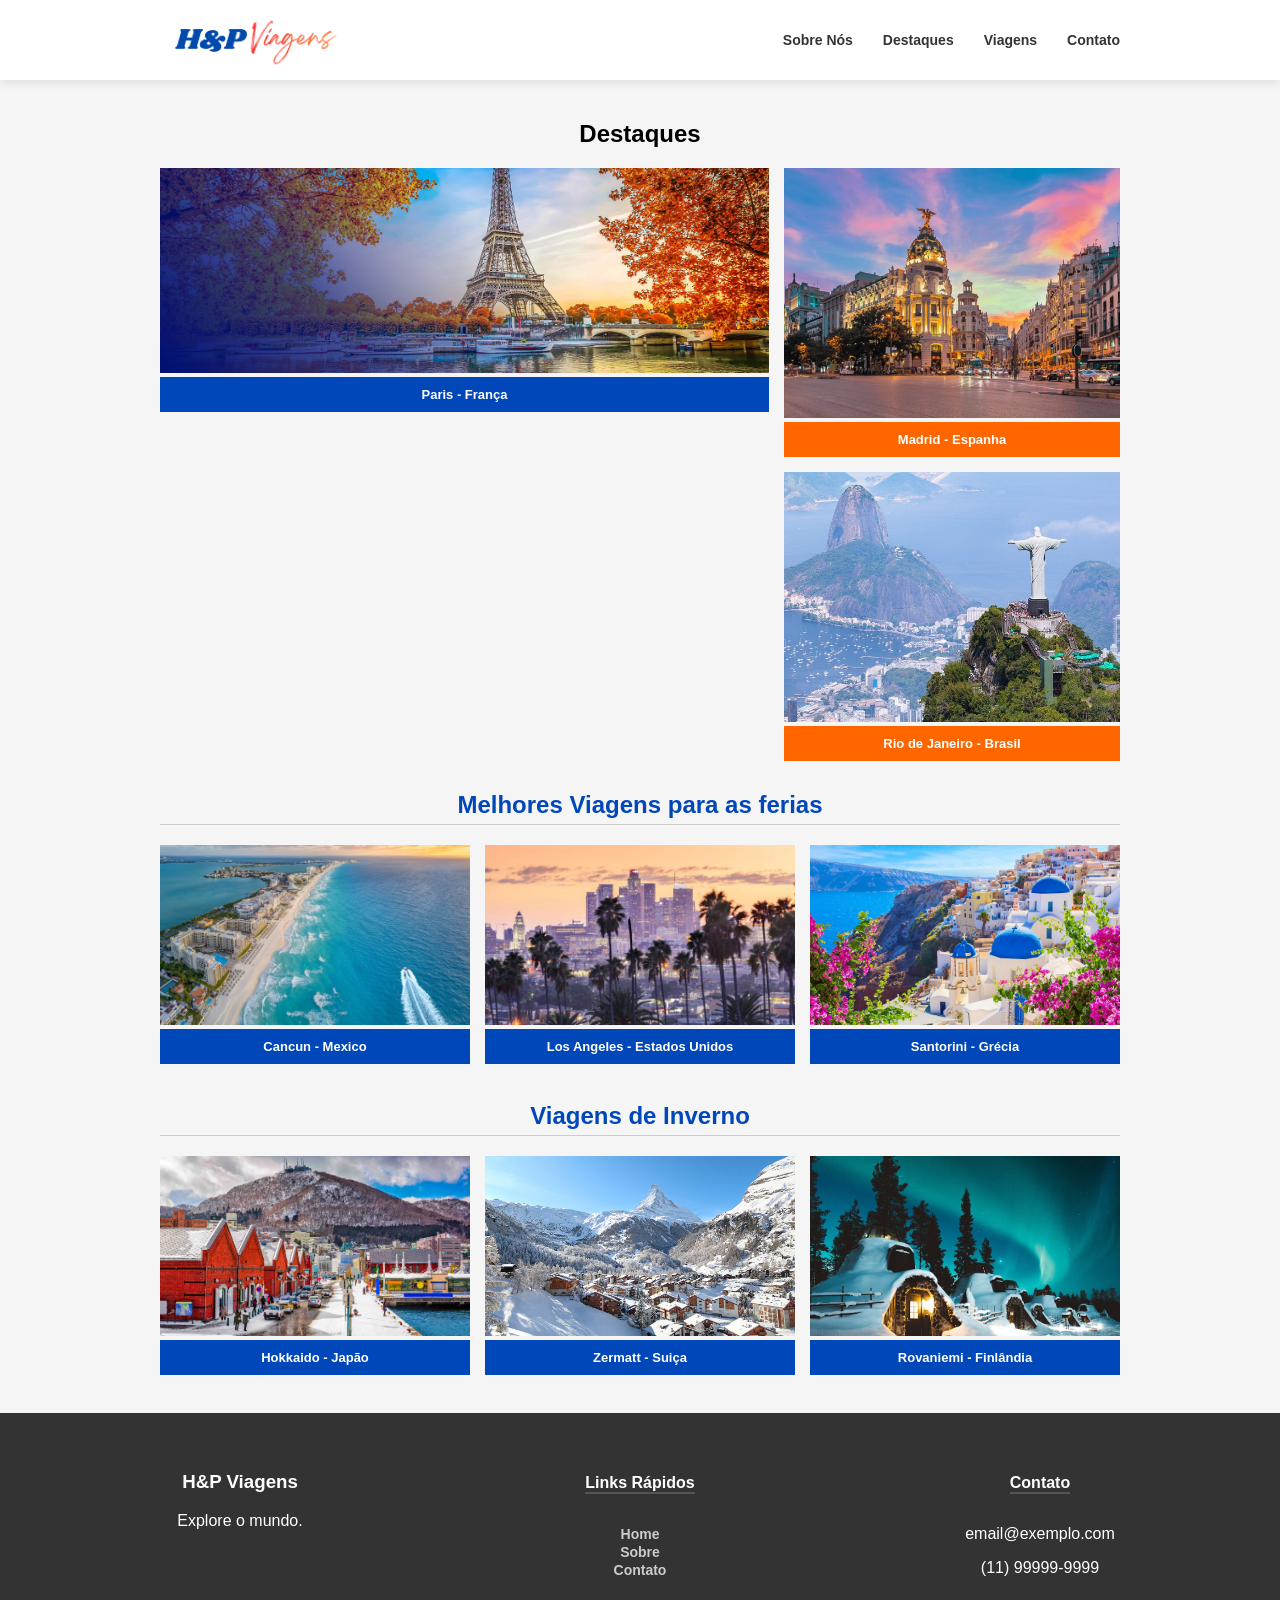
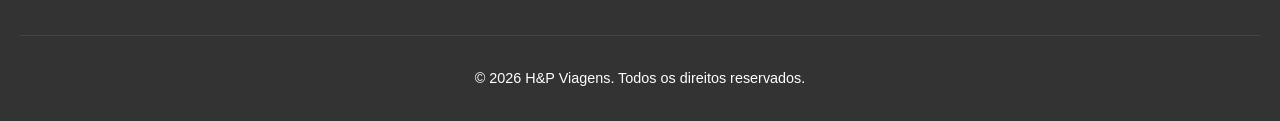
<file: H&P Viagens/index.html>
<!DOCTYPE html>
<html lang="pt-br">
<head>
    <meta name="viewport" content="width=device-width, initial-scale=1.0">
    <meta charset="UTF-8">
    <title>H&P Viagens</title>
    <link rel="stylesheet" href="style.css">
</head>
<body id="topo">

    <header class="cabecalho">
        <div class="container-header">
            <div class="nome-do-site">
                <a href="index.html"><img src="img/H&P Logo.png" alt=""></a>
            </div>
            <nav class="navbar">
                <ul class="nav-links">
                    <li><a href="sobre.html">Sobre Nós</a></li>
                    <li><a href="#topo">Destaques</a></li>
                    <li><a href="#viagens">Viagens</a></li>
                    <li><a href="#contato">Contato</a></li>
                </ul>
            </nav>
        </div>
    </header>

    <main class="area-principal">
        
        <h2>Destaques</h2>
        <section class="fotos-destaque">
            <div class="caixa-foto foto-grande azul">
                <div class="espaco-da-imagem">
                    <img src="img/Paris.jpg" alt="Viagens para Paris">
                </div>
                <div class="legenda">Paris - França</div>
            </div>
            
            <div class="coluna-direita">
                <div class="caixa-foto laranja">
                    <div class="espaco-da-imagem">
                        <img src="img/Madrid.jpg" alt="Viagens para Madrid">
                    </div>
                    <div class="legenda">Madrid - Espanha</div>
                </div>
                <div class="caixa-foto laranja">
                    <div class="espaco-da-imagem">
                        <img src="img/Rio.jpg" alt="Viagens para Rio de Janeiro">
                    </div>
                    <div class="legenda">Rio de Janeiro - Brasil</div>
                </div>
            </div>
        </section>
        

        <section class="sessao-viagens">
            <h2 id="viagens"  class="titulo-viagens">Melhores Viagens para as ferias</h2>
            <div class="tres-colunas">
                <div class="caixa-foto azul">
                    <div class="espaco-da-imagem">
                        <img src="img/Cancun.jpg" alt="Viagens para Cancun">
                    </div>
                    <div class="legenda">Cancun - Mexico</div>
                </div>
                <div class="caixa-foto azul">
                    <div class="espaco-da-imagem">
                        <img src="img/LA.jpg" alt="Viagens para Los Angeles">
                    </div>
                    <div class="legenda">Los Angeles - Estados Unidos</div>
                </div>
                <div class="caixa-foto azul">
                    <div class="espaco-da-imagem">
                        <img src="img/Santorini.jpg" alt="Viagens para Santorini">
                    </div>
                    <div class="legenda">Santorini - Grécia</div>
                </div>
            </div>
            <br>           
        </section>

        <h2  class="titulo-viagens">Viagens de Inverno</h2>
        <div class="tres-colunas">
            <div class="caixa-foto azul">
                <div class="espaco-da-imagem">
                    <img src="img/Hokkaido.jpg" alt="Viagens para Hokkaido">
                </div>
                <div class="legenda">Hokkaido - Japão</div>
            </div>
            <div class="caixa-foto azul">
                <div class="espaco-da-imagem">
                    <img src="img/Zermatt.jpg" alt="Viagens para Zermatt">
                </div>
                <div class="legenda">Zermatt - Suiça</div>
            </div>
            <div class="caixa-foto azul">
                <div class="espaco-da-imagem">
                    <img src="img/Rovaniemi.jpg" alt="Viagens para Rovaniemi">
                </div>
                <div class="legenda">Rovaniemi - Finlândia</div>
            </div>
        </div>
        <br>

    </main>

    <footer id="contato" class="footer-simples">
        <div class="footer-container">
          <div class="footer-col">
            <h3>H&P Viagens</h3>
            <p>Explore o mundo.</p>
          </div>
          <div class="footer-col">
            <h4>Links Rápidos</h4>
            <ul>
              <li><a href="#topo">Home</a></li>
              <li><a href="sobre.html">Sobre</a></li>
              <li><a href="#contato">Contato</a></li>
            </ul>
          </div>
          <div class="footer-col">
            <h4>Contato</h4>
            <p>email@exemplo.com</p>
            <p>(11) 99999-9999</p>
          </div>
        </div>
        <div class="footer-bottom">
          <p>&copy; 2026 H&P Viagens. Todos os direitos reservados.</p>
        </div>
      </footer>
      
      

</body>
</html>
</file>
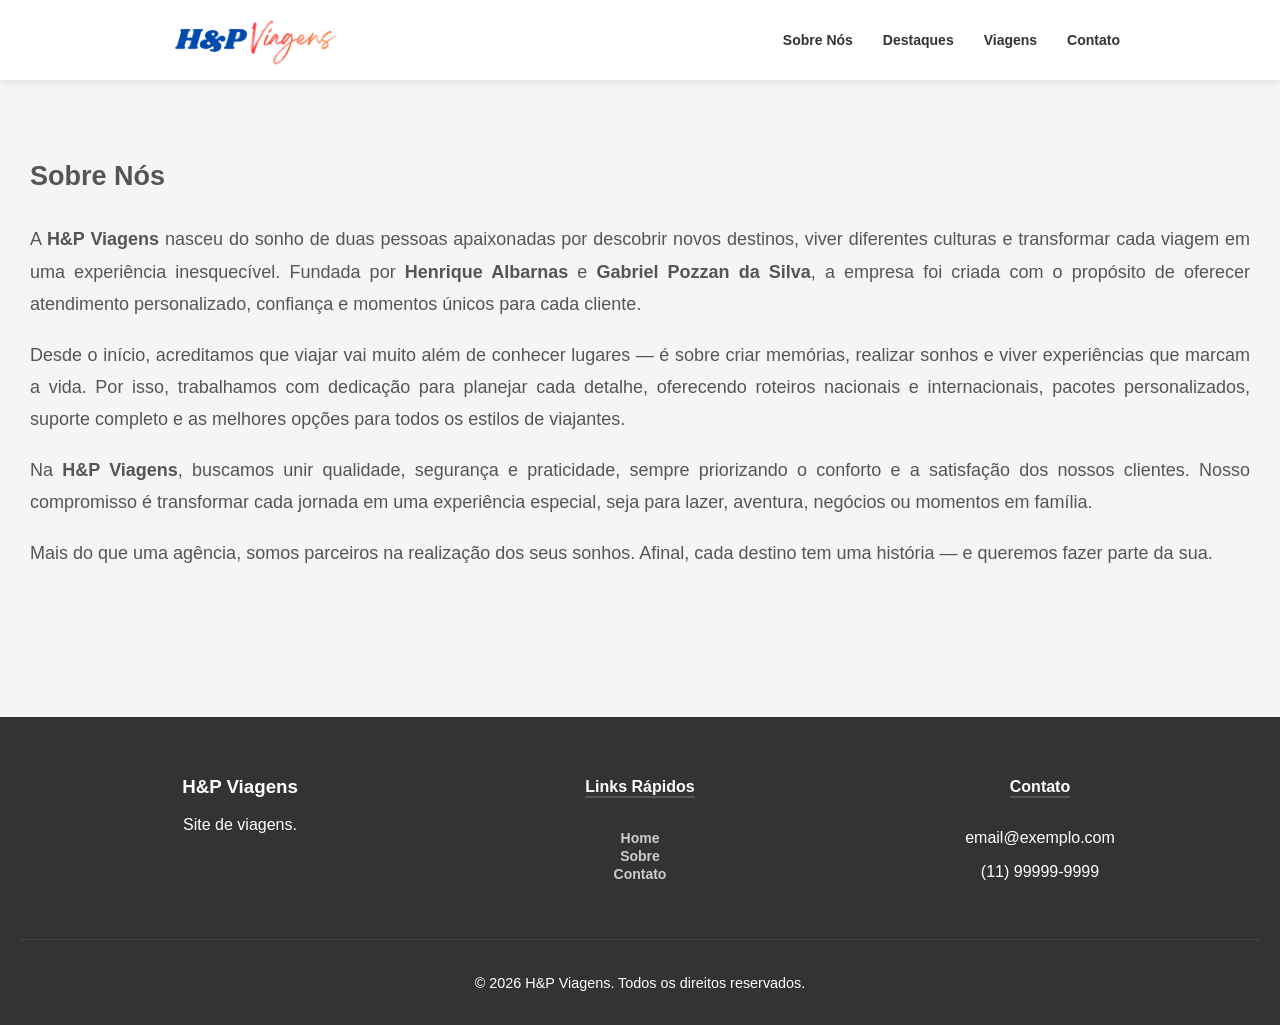
<file: H&P Viagens/sobre.html>
<!DOCTYPE html>
<html lang="en">
<head>
    <meta name="viewport" content="width=device-width, initial-scale=1.0">
    <link rel="stylesheet" href="style.css">
    <meta charset="UTF-8">
    <meta name="viewport" content="width=device-width, initial-scale=1.0">
    <title>H&P Viagens - Sobre</title>
</head>
<body id="topo">
    <header class="cabecalho">
        <div class="container-header">
            <div class="nome-do-site">
                <a href="index.html"><img src="img/H&P Logo.png" alt=""></a>
            </div>
            <nav class="navbar">
                <ul class="nav-links">
                    <li><a href="#sobre-nos">Sobre Nós</a></li>
                    <li><a href="index.html">Destaques</a></li>
                    <li><a href="index.html#viagens">Viagens</a></li>
                    <li><a href="#contato">Contato</a></li>
                </ul>
            </nav>
        </div>
    </header>

    <main>
        <section id="sobre-nos">
            <div class="container-sobre">
              
              <h2>Sobre Nós</h2>
          
              <p>
                A <strong>H&amp;P Viagens</strong> nasceu do sonho de duas pessoas apaixonadas por descobrir novos destinos,
                viver diferentes culturas e transformar cada viagem em uma experiência inesquecível.
                Fundada por <strong>Henrique Albarnas</strong> e <strong>Gabriel Pozzan da Silva</strong>,
                a empresa foi criada com o propósito de oferecer atendimento personalizado, confiança
                e momentos únicos para cada cliente.
              </p>
          
              <p>
                Desde o início, acreditamos que viajar vai muito além de conhecer lugares — é sobre criar memórias,
                realizar sonhos e viver experiências que marcam a vida. Por isso, trabalhamos com dedicação para
                planejar cada detalhe, oferecendo roteiros nacionais e internacionais, pacotes personalizados,
                suporte completo e as melhores opções para todos os estilos de viajantes.
              </p>
          
              <p>
                Na <strong>H&amp;P Viagens</strong>, buscamos unir qualidade, segurança e praticidade,
                sempre priorizando o conforto e a satisfação dos nossos clientes.
                Nosso compromisso é transformar cada jornada em uma experiência especial,
                seja para lazer, aventura, negócios ou momentos em família.
              </p>
          
              <p>
                Mais do que uma agência, somos parceiros na realização dos seus sonhos.
                Afinal, cada destino tem uma história — e queremos fazer parte da sua.
              </p>
          
            </div>
          </section>
    </main>

    <footer id="contato" class="footer-simples">
        <div class="footer-container">
          <div class="footer-col">
            <h3>H&P Viagens</h3>
            <p>Site de viagens.</p>
          </div>
          <div class="footer-col">
            <h4>Links Rápidos</h4>
            <ul>
              <li><a href="#topo">Home</a></li>
              <li><a href="#topo">Sobre</a></li>
              <li><a href="#contato">Contato</a></li>
            </ul>
          </div>
          <div class="footer-col">
            <h4>Contato</h4>
            <p>email@exemplo.com</p>
            <p>(11) 99999-9999</p>
          </div>
        </div>
        <div class="footer-bottom">
          <p>&copy; 2026 H&P Viagens. Todos os direitos reservados.</p>
        </div>
      </footer>
    
</body>
</html>
</file>
<file: H&P Viagens/style.css>
* {
    box-sizing: border-box;
}

html {
    scroll-behavior: smooth;
}

body {
    font-family: sans-serif;
    margin: 0;
    background-color: #f5f5f5;
    display: flex;
    flex-direction: column;
    min-height: 100vh;
    text-align: center;
}



footer {
    flex-shrink: 0;
}


#viagens {
    scroll-margin-top: 100px ;
}


.area-principal {
    flex: 1 0 auto;
    max-width: 1000px;
    margin: 0 auto;
    padding: 20px;
    text-align: center;
}


.cabecalho {
    background: white;
    box-shadow: 0 2px 10px rgba(0,0,0,0.1); 

    padding: 10px 0;
}

.container-header {
    max-width: 1000px; 
    margin: 0 auto;
    display: flex;
    justify-content: space-between;
    align-items: center;
    padding: 0 20px;
}


.nome-do-site img {
    height: 50px; 
    display: block;
}


.nav-links {
    display: flex;
    list-style: none;
    gap: 30px; 
    margin: 0;
    padding: 0;
}

.nav-links a {
    text-decoration: none;
    color: #333; 
    font-weight: 600;
    font-size: 14px;
    transition: color 0.3s; 
}


.nav-links a:hover {
    color: #0047ba; 
}


.nome-do-site img {
    height: 60px; 
    width: auto;  
    display: block;
}



.fotos-destaque {
    display: flex;
    gap: 15px;
    margin-bottom: 30px;
    align-items: flex-start;
}

.coluna-direita {
    display: flex;
    flex-direction: column;
    gap: 15px;
    width: 35%;
}

.coluna-direita .caixa-foto img{
    width: auto;
    height: 250px;
}

.foto-grande {
    flex: 1;
    height: auto;
    min-height: 200px;
}

.caixa-foto {
    position: relative;
    display: flex;
    flex-direction: column;
    height: auto;
    overflow: hidden;
}



.espaco-da-imagem {
    width: 100%;
    height: auto;
    display: block;
    position: relative;
}

.espaco-da-imagem img {
    width: 100%;
    height: 100%;
    object-fit: cover;
    background-color: #eee;
}

.legenda {
    position: relative;
    width: 100%;
    padding: 10px;
    color: white;
    font-weight: bold;
    font-size: 13px;
}

.azul .legenda {
    background-color: #0047ba;
}

.laranja .legenda {
    background-color: #ff6600;
}

.titulo-viagens {
    color: #0047ba;
    border-bottom: 1px solid #ccc;
    padding-bottom: 5px;
}

.tres-colunas {
    display: grid;
    grid-template-columns: repeat(3, 1fr);
    gap: 15px;
}



.tres-colunas .caixa-foto img{
    height: 180px;
    object-fit: cover;
}





.footer-simples {
  background-color: #333;
  color: white;
  padding: 40px 20px 20px;
  font-family: Arial, sans-serif;
}

.footer-container {
  display: flex;
  justify-content: space-around;
  flex-wrap: wrap; 
  max-width: 1200px;
  margin: 0 auto;
}

.footer-col {
  margin-bottom: 20px;
  min-width: 200px;
}

.footer-col h4 {
  margin-bottom: 15px;
  border-bottom: 2px solid #555;
  display: inline-block;
}

.footer-col ul {
  list-style: none;
  padding: 0;
}

.footer-col ul li {
  color: #ccc;
  text-decoration: none;
}

.footer-col a {
    text-decoration: none;
    color: #ccc; 
    font-weight: 600;
    font-size: 14px;
}


.footer-bottom {
  text-align: center;
  border-top: 1px solid #444;
  margin-top: 20px;
  padding-top: 20px;
  font-size: 0.9em;
}

.container-sobre {
    font-size: 18px;
    color:#555;
    line-height: 1.8;
    text-align: justify;
    margin-top: 20px;
    margin-bottom: 100px;
    padding: 30px;
}

@media (min-width: 769px) {

    .cabecalho {
        position: sticky;
        top: 0;
        z-index: 1000;
    }
    

    .caixa-foto {
        transition: transform 0.3s ease;
    }

    .caixa-foto:hover {
        transform: scale(1.05);
    }

    .tres-colunas .caixa-foto:hover {
        transform: scale(1.1);
    }

}

@media (max-width: 768px) {
    
    

    html {
        font-size: 110%;
    }

    .area-principal {
        max-width: 100%;
        padding: 10px;
    }



    .container-header {
        flex-direction: column;
        align-items: center;
        gap: 10px;
    }

    .nav-links {
        flex-direction: column;
        align-items: center;
        gap: 8px;
    }

    .foto-grande {
        width: 100%;
        margin-bottom: 10px;
    }


    .foto-grande .espaco-da-imagem img {
        height: 320px;
    }
    

    .fotos-destaque {
        flex-direction: column;
    }

    .fotos-destaque .caixa-foto img {
        width: 100%;
        height: 160px;
        object-fit: cover;
    }


    .coluna-direita {
        width: 100%;
        display: grid;
        grid-template-columns: repeat(2, 1fr);
        gap: 12px;
    }


    .coluna-direita .caixa-foto img {
        width: 100%;
        height: 200px;
        object-fit: cover;
    }

    .foto-grande {
        width: 100%;
    }

    .tres-colunas {
        flex-direction: column;
    }

    .tres-colunas .caixa-foto {
        width: 100%;
        
    }



    .espaco-da-imagem img {
        width: 100%;
        height: auto;
    }
}
</file>
